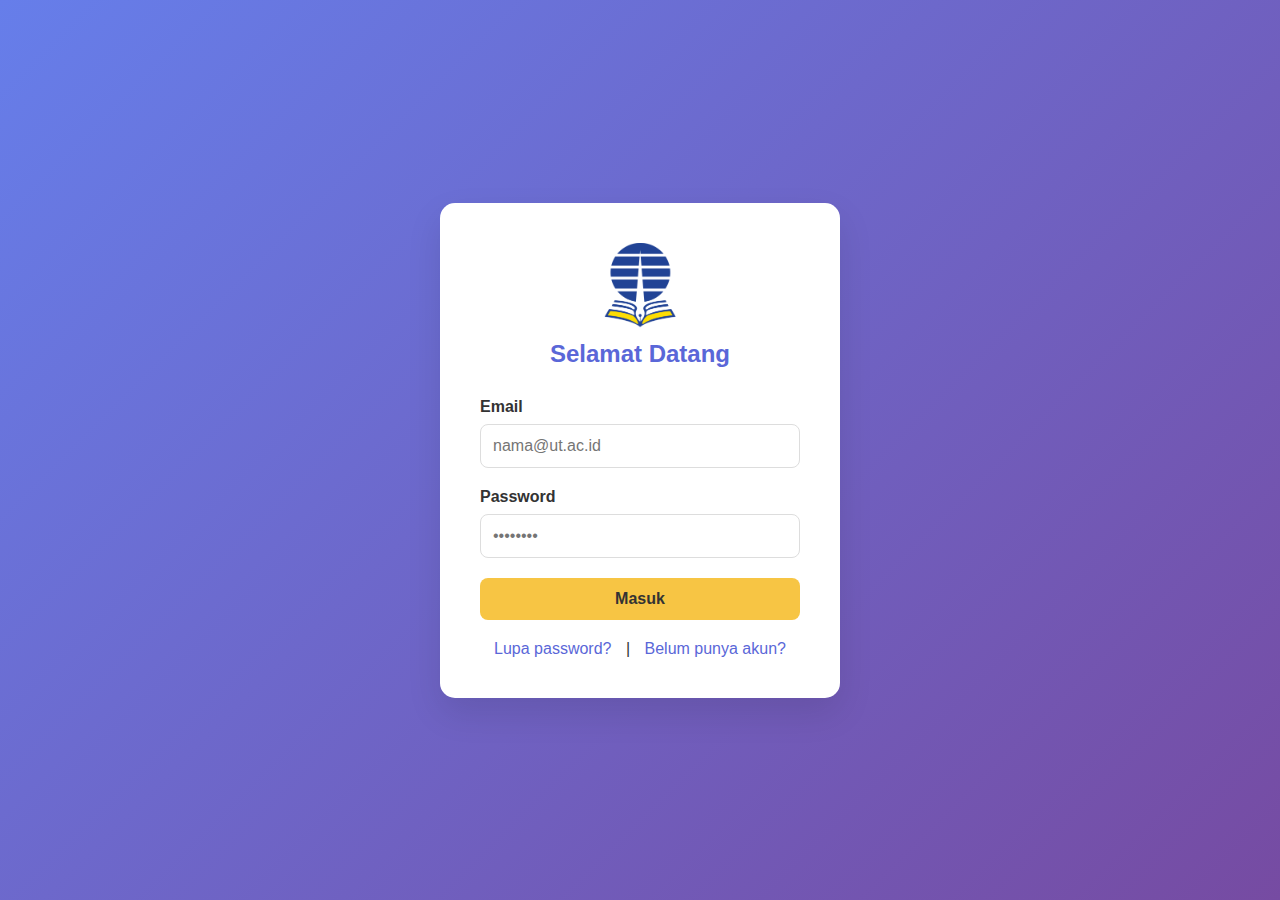
<file: dashboard.html>
<!DOCTYPE html>
<html lang="id">
<head>
  <meta charset="UTF-8" />
  <meta name="viewport" content="width=device-width, initial-scale=1.0"/>
  <title>Dashboard - SITTA UT</title>
  <link rel="stylesheet" href="css/style.css" />
  <!-- Menambahkan warna putih pada greeting & jam -->
  <style>
    /* greeting dan jam berada di tengah dan berwarna putih */
    .greeting, #jam {
      text-align: center;
      color: #ffffff;
      display: block;
    }
    /* Penyesuaian ukuran dan jarak */
    .greeting { margin-top: 0.5rem; margin-bottom: 0.25rem; }
    #jam { font-family: monospace; font-size: 1.125rem; margin-bottom: 1rem; }
  </style>
</head>
<body>
  <header>
    <div class="container">
      <nav>
        <div class="logo">SITTA UT</div>
        <div style="display:flex; align-items:center; gap:12px;">
          <div class="user-info">Selamat datang, <span id="namaUser"></span> (<span id="roleUser"></span>)</div>
          <a href="#" id="logout" style="color:#e53e3e; text-decoration:none; font-weight:600;">Logout</a>
        </div>
      </nav>
    </div>
  </header>

  <div class="container">
    <h1 class="greeting" id="greeting"></h1>
    <div id="jam" class="clock" aria-live="polite">--:--:-- --</div>

    <div class="menu-grid">
      <a href="stok.html" class="menu-card">
        <h3>📚 Informasi Bahan Ajar</h3>
      </a>
      <a href="tracking.html" class="menu-card">
        <h3>🚚 Tracking Pengiriman</h3>
      </a>
      <div class="menu-card">
        <h3>📊 Laporan</h3>
        <p>Monitoring Progress DO</p>
        <p>Rekap Bahan Ajar</p>
      </div>
      <div class="menu-card">
        <h3>🕒 Histori Transaksi</h3>
      </div>
    </div>
  </div>

  <script src="js/data.js"></script>
  <script src="js/script.js"></script>
  <script>
    document.addEventListener("DOMContentLoaded", function() {
      const user = JSON.parse(localStorage.getItem("userLogin"));
      if (!user) window.location.href = "index.html";

      document.getElementById("namaUser").textContent = user.nama;
      document.getElementById("roleUser").textContent = user.role;

      const hour = new Date().getHours();
      let greet = "Selamat Malam";
      if (hour >= 5 && hour < 11) greet = "Selamat Pagi";
      else if (hour < 15) greet = "Selamat Siang";
      else if (hour < 18) greet = "Selamat Sore";
      document.getElementById("greeting").textContent = greet + ", " + user.nama.split(" ")[0] + "!";

      function updateClock() {
        const now = new Date();
        let h = now.getHours();
        const m = now.getMinutes();
        const s = now.getSeconds();
        const ampm = h >= 12 ? "PM" : "AM";
        h = h % 12;
        h = h ? h : 12;
        const two = n => String(n).padStart(2, "0");
        document.getElementById("jam").textContent = `${two(h)}:${two(m)}:${two(s)} ${ampm}`;
      }

      updateClock();
      setInterval(updateClock, 1000);

      // Logout: hapus data login dan kembali ke halaman login (index.html)
      const logoutBtn = document.getElementById("logout");
      if (logoutBtn) {
        logoutBtn.addEventListener("click", function(e) {
          e.preventDefault();
          localStorage.removeItem("userLogin");
          window.location.href = "index.html";
        });
      }
    });
  </script>
</body>
</html>
</file>
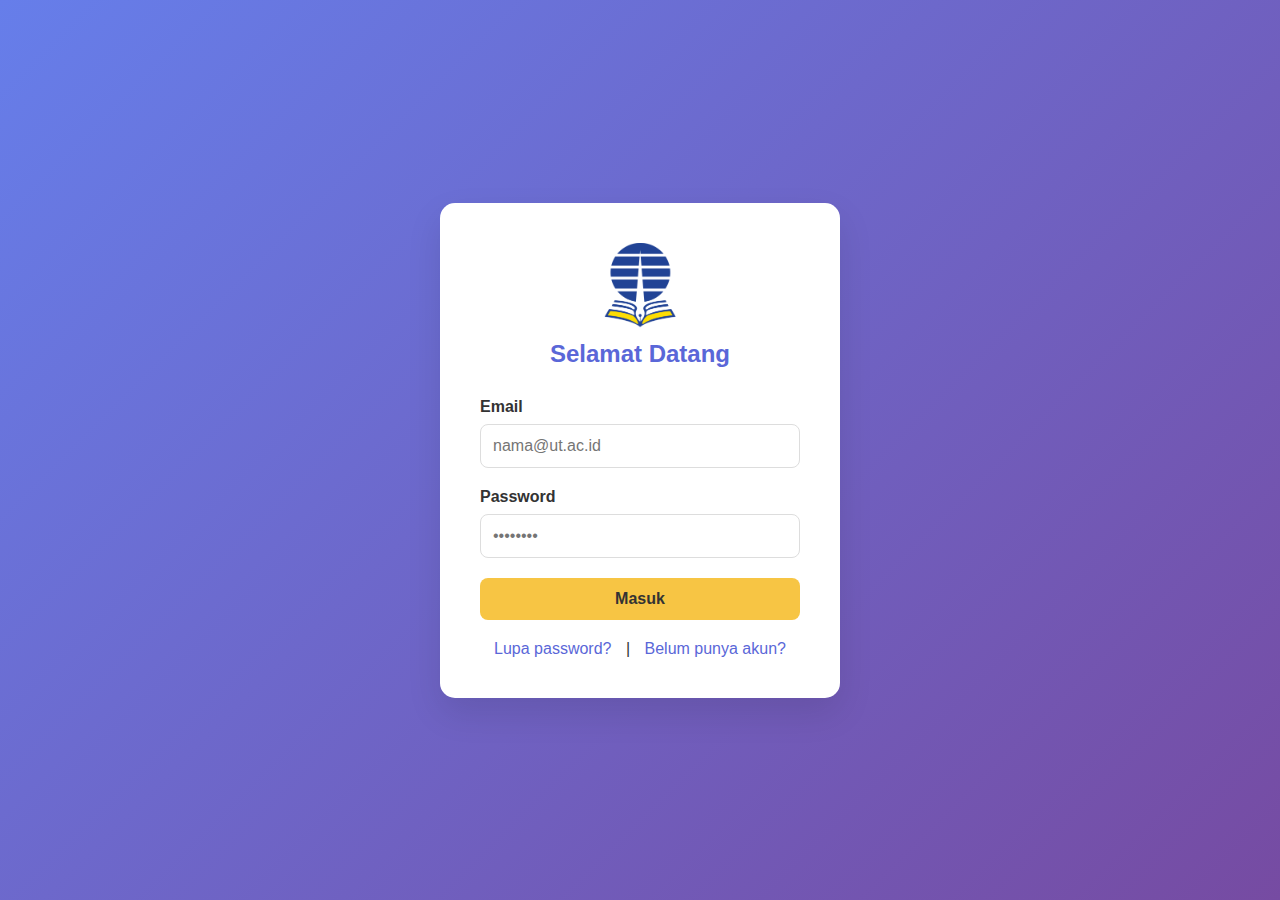
<file: login.html>
<!DOCTYPE html>
<html lang="id">
<head>
  <meta charset="UTF-8" />
  <meta name="viewport" content="width=device-width, initial-scale=1.0"/>
  <title>Login SITTA - UT</title>
  <link rel="stylesheet" href="css/style.css" />
</head>
<body>
  <div class="login-container">
    <div class="login-box">
      <img src="assets/logo-ut.png" alt="Logo UT" style="width:120px; display:block; margin:0 auto 12px;">
      <h2>Selamat Datang</h2>
      <form id="loginForm">
        <div class="input-group">
          <label for="email">Email</label>
          <input type="email" id="email" placeholder="nama@ut.ac.id" required />
        </div>
        <div class="input-group">
          <label for="password">Password</label>
          <input type="password" id="password" placeholder="••••••••" required />
        </div>
        <button type="submit" class="btn">Masuk</button>
      </form>
      <div class="links">
        <a href="#" id="lupaPass">Lupa password?</a> |
        <a href="#" id="daftar">Belum punya akun?</a>
      </div>
    </div>
  </div>

  <!-- Modal Lupa Password -->
  <div id="modalLupa" class="modal">
    <div class="modal-content">
      <span class="close">&times;</span>
      <h3>Lupa Password</h3>
      <p>Masukkan email Anda untuk reset password.</p>
      <input type="email" placeholder="Email" style="width:100%; padding:10px; margin:10px 0; border:1px solid #ddd; border-radius:5px;" />
      <button class="btn" style="margin-top:10px;">Kirim</button>
    </div>
  </div>

  <!-- Modal Daftar -->
  <div id="modalDaftar" class="modal">
    <div class="modal-content">
      <span class="close">&times;</span>
      <h3>Daftar Akun Baru</h3>
      <p>Hubungi admin untuk registrasi akun.</p>
      <button class="btn" onclick="alert('Silakan hubungi admin UT Anda.')">OK</button>
    </div>
  </div>

  <script src="js/data.js"></script>
  <script src="js/script.js"></script>
</body>
</html>
</file>
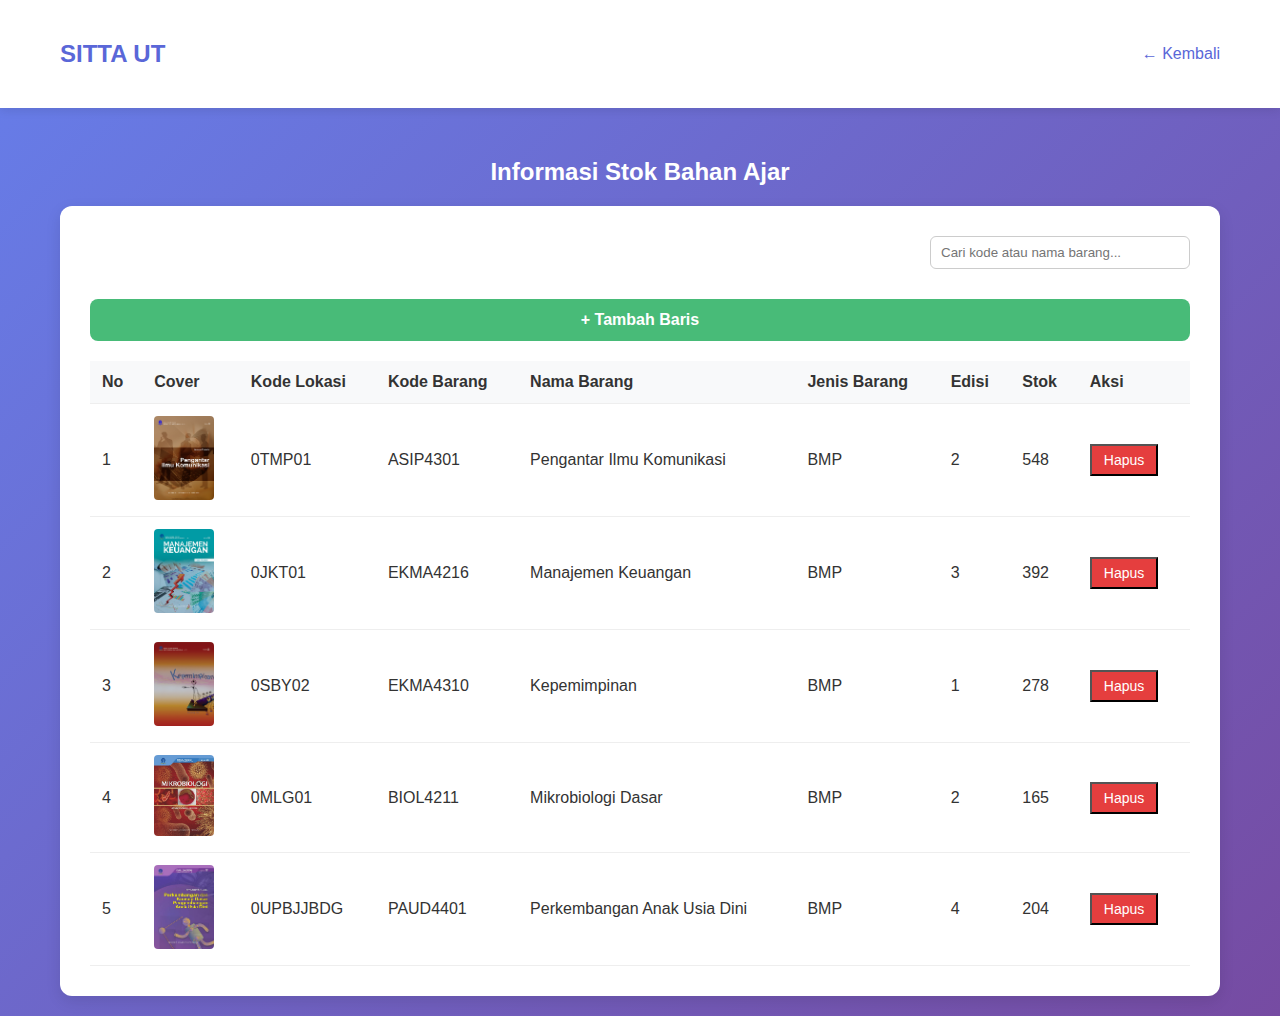
<file: stok.html>
<!DOCTYPE html>
<html lang="id">
<head>
  <meta charset="UTF-8" />
  <meta name="viewport" content="width=device-width, initial-scale=1.0"/>
  <title>Informasi Stok Bahan Ajar</title>
  <link rel="stylesheet" href="css/style.css" />
</head>
<body>
  <header>
    <div class="container">
      <nav>
        <div class="logo">SITTA UT</div>
        <a href="dashboard.html" style="color:#5a67d8; text-decoration:none;">← Kembali</a>
      </nav>
    </div>
  </header>

  <div class="container">
    <h2 style="color:white; text-align:center; margin-bottom:20px;">Informasi Stok Bahan Ajar</h2>
    <div class="table-container">
      <!-- kontrol pencarian -->
      <div style="display:flex; justify-content:flex-end; margin-bottom:10px;">
        <input id="searchBox" type="search" placeholder="Cari kode atau nama barang..." style="min-width:260px; padding:8px 10px; border:1px solid #ccc; border-radius:6px;" />
      </div>
      <button id="add-row" class="btn">+ Tambah Baris</button>
      <table id="tabelStok">
        <thead>
          <tr>
            <th>No</th>
            <th>Cover</th>
            <th>Kode Lokasi</th>
            <th>Kode Barang</th>
            <th>Nama Barang</th>
            <th>Jenis Barang</th>
            <th>Edisi</th>
            <th>Stok</th>
            <th>Aksi</th>
          </tr>
        </thead>
        <tbody></tbody>
      </table>
    </div>
  </div>

  <script src="js/data.js"></script>
  <script src="js/script.js"></script>
  <script>
    // filter sederhana: mencocokkan input dengan kodeBarang atau namaBarang 
    (function(){
      const searchBox = document.getElementById('searchBox');
      const tbody = document.querySelector('#tabelStok tbody');
      if (!searchBox || !tbody) return;

      function applyFilter() {
        const q = searchBox.value.trim().toLowerCase();
        for (const tr of tbody.rows) {
          const kode = (tr.cells[3]?.textContent || '').toLowerCase();
          const nama = (tr.cells[4]?.textContent || '').toLowerCase();
          const show = q === '' || kode.includes(q) || nama.includes(q);
          tr.style.display = show ? '' : 'none';
        }
      }

      searchBox.addEventListener('input', applyFilter);

      // reapply filter ketika tabel berubah (mis. setelah render atau tambah baris)
      const observer = new MutationObserver(applyFilter);
      observer.observe(tbody, { childList: true, subtree: true, characterData: true });

      // juga pastikan filter diterapkan setelah tombol tambah dipakai
      document.getElementById('add-row')?.addEventListener('click', () => setTimeout(applyFilter, 0));
    })();
  </script>
</body>
</html>
</file>
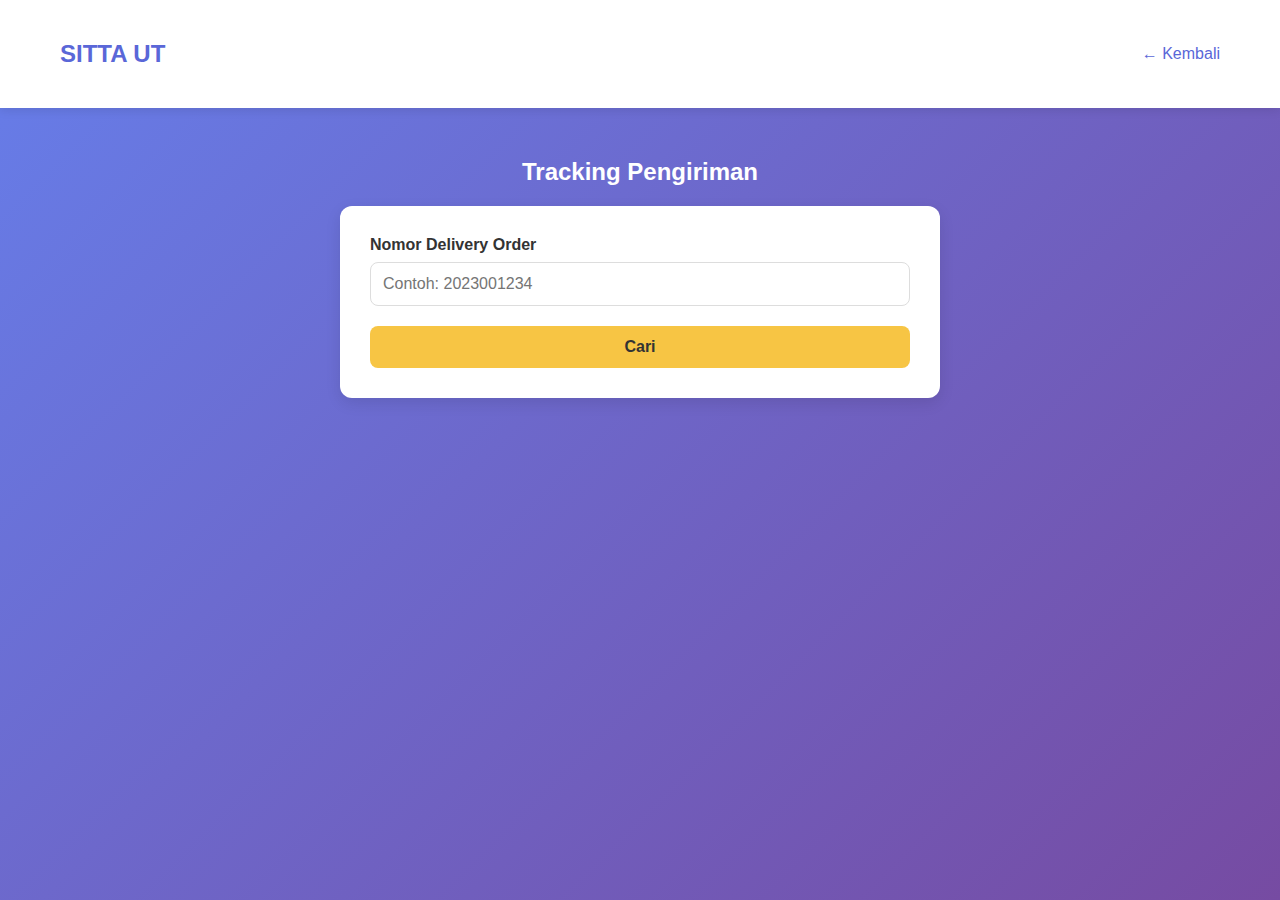
<file: tracking.html>
<!DOCTYPE html>
<html lang="id">
<head>
  <meta charset="UTF-8" />
  <meta name="viewport" content="width=device-width, initial-scale=1.0"/>
  <title>Tracking Pengiriman</title>
  <link rel="stylesheet" href="css/style.css" />
</head>
<body>
  <header>
    <div class="container">
      <nav>
        <div class="logo">SITTA UT</div>
        <a href="dashboard.html" style="color:#5a67d8; text-decoration:none;">← Kembali</a>
      </nav>
    </div>
  </header>

  <div class="container">
    <h2 style="color:white; text-align:center; margin-bottom:20px;">Tracking Pengiriman</h2>
    <div class="tracking-form">
      <div class="input-group">
        <label for="noDO">Nomor Delivery Order</label>
        <input type="text" id="noDO" placeholder="Contoh: 2023001234" />
      </div>
      <button class="btn" onclick="cariTracking()">Cari</button>
    </div>

    <div id="result" class="result">
      <h3>Status: <span id="status"></span></h3>
      <p><strong>Nama:</strong> <span id="nama"></span></p>
      <p><strong>Ekspedisi:</strong> <span id="ekspedisi"></span> | <strong>Tanggal Kirim:</strong> <span id="tanggal"></span></p>
      <p><strong>Paket:</strong> <span id="paket"></span> | <strong>Total:</strong> <span id="total"></span></p>

      <div class="progress-bar"><div class="progress-fill" id="progress"></div></div>

      <div class="timeline" id="timeline"></div>
    </div>
  </div>

  <script src="js/data.js"></script>
  <script src="js/script.js"></script>
</body>
</html>
</file>
<file: css/style.css>
/* css/style.css */
* {
  margin: 0;
  padding: 0;
  box-sizing: border-box;
  font-family: 'Segoe UI', Tahoma, Geneva, Verdana, sans-serif;
}

body {
  background: linear-gradient(135deg, #667eea 0%, #764ba2 100%);
  min-height: 100vh;
  color: #333;
}

.container {
  max-width: 1200px;
  margin: 0 auto;
  padding: 20px;
}

/* Login Page */
.login-container {
  display: flex;
  justify-content: center;
  align-items: center;
  min-height: 100vh;
}

.login-box {
  background: white;
  padding: 40px;
  border-radius: 15px;
  box-shadow: 0 15px 35px rgba(0,0,0,0.1);
  width: 100%;
  max-width: 400px;
}

.login-box h2 {
  text-align: center;
  margin-bottom: 30px;
  color: #5a67d8;
}

.input-group {
  margin-bottom: 20px;
}

.input-group label {
  display: block;
  margin-bottom: 8px;
  font-weight: 600;
}

.input-group input {
  width: 100%;
  padding: 12px;
  border: 1px solid #ddd;
  border-radius: 8px;
  font-size: 16px;
}

.btn {
  background: #f7c544;
  color: #333;
  padding: 12px;
  border: none;
  border-radius: 8px;
  font-size: 16px;
  font-weight: bold;
  cursor: pointer;
  width: 100%;
  transition: 0.3s;
}

.btn:hover {
  background: #f4b400;
  transform: translateY(-2px);
}

.links {
  text-align: center;
  margin-top: 20px;
}

.links a {
  color: #5a67d8;
  text-decoration: none;
  margin: 0 10px;
}

.links a:hover {
  text-decoration: underline;
}

/* Modal */
.modal {
  display: none;
  position: fixed;
  z-index: 1000;
  left: 0;
  top: 0;
  width: 100%;
  height: 100%;
  background-color: rgba(0,0,0,0.5);
}

.modal-content {
  background-color: white;
  margin: 10% auto;
  padding: 30px;
  border-radius: 10px;
  width: 90%;
  max-width: 400px;
  position: relative;
}

.close {
  position: absolute;
  right: 15px;
  top: 10px;
  font-size: 24px;
  cursor: pointer;
  color: #aaa;
}

.close:hover {
  color: #000;
}

/* Dashboard */
header {
  background: white;
  padding: 20px 0;
  box-shadow: 0 2px 10px rgba(0,0,0,0.1);
  margin-bottom: 30px;
}

nav {
  display: flex;
  justify-content: space-between;
  align-items: center;
}

.logo {
  font-weight: bold;
  font-size: 24px;
  color: #5a67d8;
}

.user-info {
  font-size: 14px;
  color: #666;
}

.greeting {
  font-size: 28px;
  font-weight: 300;
  color: white;
  text-align: center;
  margin-bottom: 30px;
}

.menu-grid {
  display: grid;
  grid-template-columns: repeat(auto-fit, minmax(250px, 1fr));
  gap: 20px;
  margin-top: 30px;
}

.menu-card {
  background: white;
  padding: 30px;
  border-radius: 12px;
  text-align: center;
  box-shadow: 0 5px 15px rgba(0,0,0,0.1);
  transition: 0.3s;
  cursor: pointer;
}

.menu-card:hover {
  transform: translateY(-10px);
  box-shadow: 0 15px 30px rgba(0,0,0,0.2);
}

.menu-card h3 {
  margin-top: 15px;
  color: #5a67d8;
}

/* Tracking */
.tracking-form {
  background: white;
  padding: 30px;
  border-radius: 12px;
  box-shadow: 0 5px 15px rgba(0,0,0,0.1);
  max-width: 600px;
  margin: 0 auto;
}

.result {
  margin-top: 30px;
  padding: 20px;
  background: #f8f9fa;
  border-radius: 8px;
  display: none;
}

.progress-bar {
  height: 10px;
  background: #e0e0e0;
  border-radius: 5px;
  margin: 15px 0;
  overflow: hidden;
}

.progress-fill {
  height: 100%;
  background: #48bb78;
  width: 0;
  transition: width 0.5s;
}

.timeline {
  margin-top: 20px;
}

.timeline-item {
  padding: 10px 0;
  border-left: 2px solid #ddd;
  padding-left: 20px;
  position: relative;
}

.timeline-item::before {
  content: '';
  position: absolute;
  left: -7px;
  top: 15px;
  width: 12px;
  height: 12px;
  background: #5a67d8;
  border-radius: 50%;
}

/* Stok Table */
.table-container {
  background: white;
  padding: 30px;
  border-radius: 12px;
  box-shadow: 0 5px 15px rgba(0,0,0,0.1);
}

table {
  width: 100%;
  border-collapse: collapse;
  margin-top: 20px;
}

th, td {
  padding: 12px;
  text-align: left;
  border-bottom: 1px solid #eee;
}

th {
  background: #f8f9fa;
  font-weight: 600;
}

.btn-small {
  padding: 6px 12px;
  font-size: 14px;
  margin-right: 5px;
}

#add-row {
  margin-top: 20px;
  background: #48bb78;
  color: white;
}

#add-row:hover {
  background: #38a169;
}
</file>
